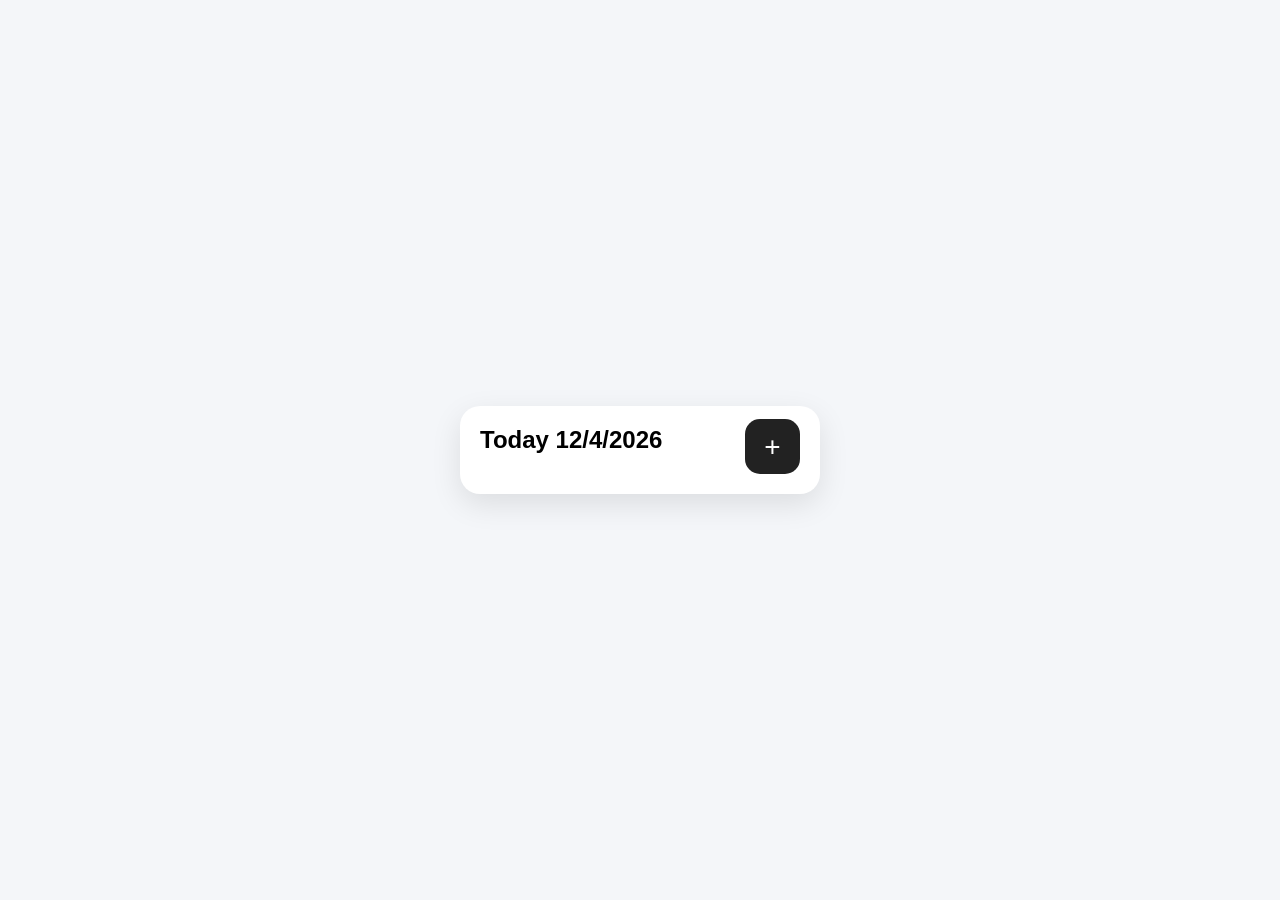
<file: index.html>
<!DOCTYPE html>
<html lang="en">
<head>
<meta charset="UTF-8">
<meta name="viewport" content="width=device-width, initial-scale=1.0">
<title>Todo App</title>

<link rel="stylesheet" href="style.css">

</head>

<body>

<div class="app">

<header>
<h1>Today <span id="date"></span></h1>
</header>

<ul id="taskList"></ul>

<button id="addBtn">+</button>

</div>


<!-- Add Task Modal -->

<div class="modal" id="taskModal">

<div class="modal-content">

<h2>Add Task</h2>

<input type="text" id="taskInput" placeholder="Enter task...">

<button id="saveTask">Save</button>

<button id="closeModal">Cancel</button>

</div>

</div>


<script src="script.js"></script>

</body>
</html>
</file>
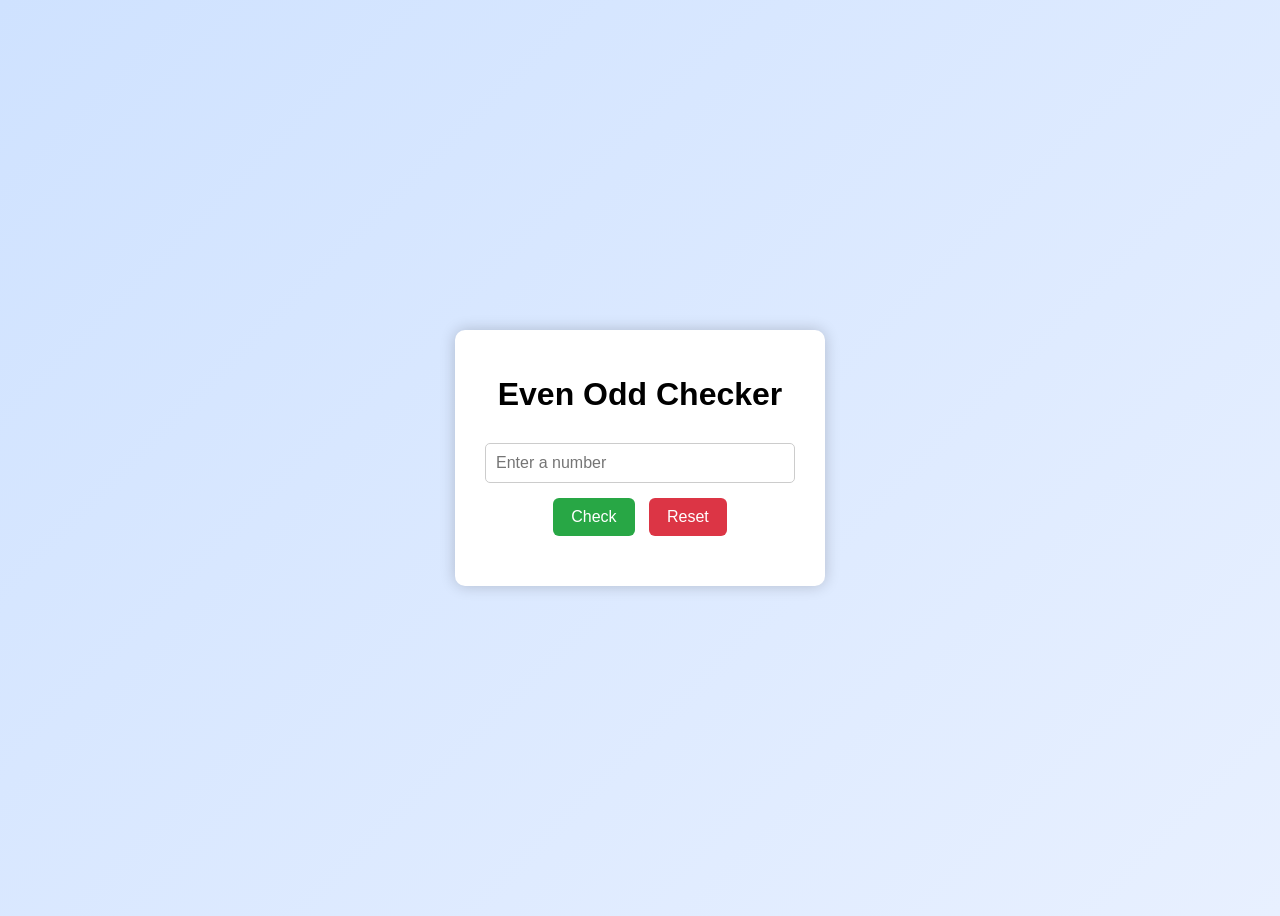
<file: even odd.html>
<!DOCTYPE html>
<html lang="en">
<head>
<meta charset="UTF-8">
<meta name="viewport" content="width=device-width, initial-scale=1.0">
<title>Even Odd Checker</title>

<style>

body{
font-family: Arial;
background: linear-gradient(135deg,#cfe2ff,#e8f0ff);
display:flex;
justify-content:center;
align-items:center;
height:100vh;
}

.container{
background:white;
padding:25px;
border-radius:10px;
box-shadow:0 0 15px rgba(0,0,0,0.2);
width:320px;
text-align:center;
}

h1{
margin-bottom:20px;
}

input{
width:90%;
padding:10px;
margin:10px 0;
border-radius:5px;
border:1px solid #ccc;
font-size:16px;
}

button{
padding:10px 18px;
border:none;
background:#28a745;
color:white;
font-size:16px;
border-radius:6px;
cursor:pointer;
margin:5px;
}

button:hover{
background:#218838;
}

.reset{
background:#dc3545;
}

.reset:hover{
background:#b52a37;
}

.result{
margin-top:20px;
font-size:20px;
font-weight:bold;
}

.even{
color:green;
}

.odd{
color:red;
}

</style>
</head>

<body>

<div class="container">

<h1>Even Odd Checker</h1>

<input type="number" id="number" placeholder="Enter a number">

<br>

<button onclick="checkNumber()">Check</button>
<button class="reset" onclick="resetFields()">Reset</button>

<div class="result" id="output"></div>

</div>

<script>

function checkNumber(){

let num = document.getElementById("number").value;

if(num != ""){

    if(num % 2 == 0){
        document.getElementById("output").innerHTML =
        `<span class="even">The number ${num} is EVEN</span>`;
    }

    else{
        document.getElementById("output").innerHTML =
        `<span class="odd">The number ${num} is ODD</span>`;
    }

}

else{
alert("Please enter a number");
}

}

function resetFields(){

document.getElementById("number").value="";
document.getElementById("output").innerHTML="";

}

</script>

</body>
</html>
</file>
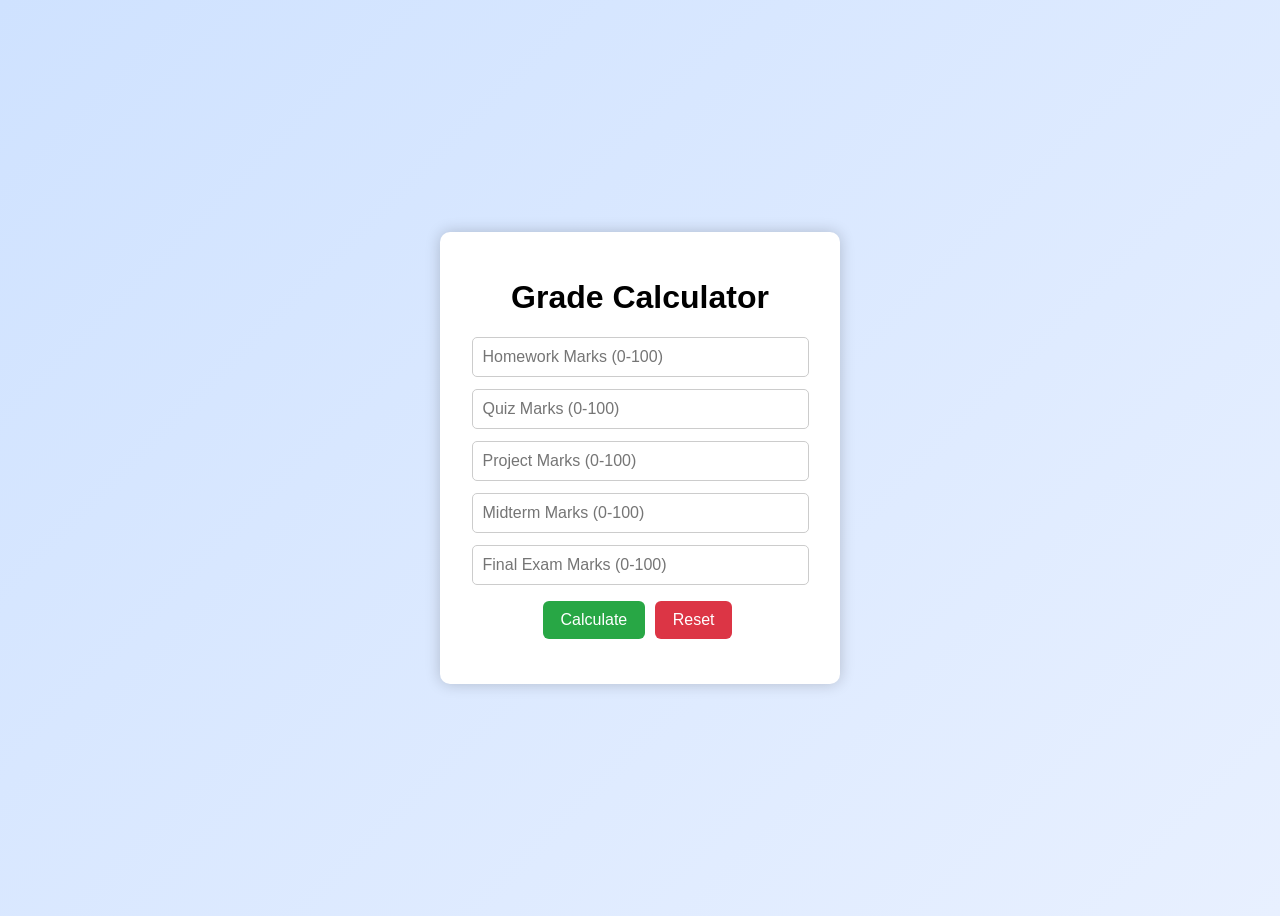
<file: grade.html>
<!DOCTYPE html>
<html lang="en">
<head>
<meta charset="UTF-8">
<meta name="viewport" content="width=device-width, initial-scale=1.0">
<title>Grade Calculator</title>

<style>

body{
font-family: Arial;
background: linear-gradient(135deg,#cfe2ff,#e8f0ff);
display:flex;
justify-content:center;
align-items:center;
height:100vh;
}

.container{
background:white;
padding:25px;
border-radius:10px;
box-shadow:0 0 15px rgba(0,0,0,0.2);
width:350px;
text-align:center;
}

h1{
margin-bottom:15px;
}

input{
width:90%;
padding:10px;
margin:6px 0;
border-radius:5px;
border:1px solid #ccc;
font-size:16px;
}

button{
margin-top:10px;
padding:10px 18px;
border:none;
background:#28a745;
color:white;
font-size:16px;
border-radius:6px;
cursor:pointer;
margin-right:5px;
}

button:hover{
background:#218838;
}

.reset{
background:#dc3545;
}

.reset:hover{
background:#b52a37;
}

.result{
margin-top:20px;
font-size:18px;
font-weight:bold;
}

.pass{
color:green;
}

.fail{
color:red;
}

</style>
</head>

<body>

<div class="container">

<h1>Grade Calculator</h1>

<input type="number" id="hw" placeholder="Homework Marks (0-100)">
<input type="number" id="quiz" placeholder="Quiz Marks (0-100)">
<input type="number" id="project" placeholder="Project Marks (0-100)">
<input type="number" id="midterm" placeholder="Midterm Marks (0-100)">
<input type="number" id="final" placeholder="Final Exam Marks (0-100)">

<button onclick="calculate()">Calculate</button>
<button class="reset" onclick="resetFields()">Reset</button>

<div class="result" id="output"></div>

</div>

<script>

function calculate(){

let hw = Number(document.getElementById("hw").value);
let quiz = Number(document.getElementById("quiz").value);
let project = Number(document.getElementById("project").value);
let midterm = Number(document.getElementById("midterm").value);
let final = Number(document.getElementById("final").value);

if(hw>100 || quiz>100 || project>100 || midterm>100 || final>100){
alert("Marks cannot be greater than 100");
return;
}

let total = hw + quiz + project + midterm + final;

let average = total / 5;

let percentage = (total / 500) * 100;

let grade;

if(percentage >= 90){
grade = "A+";
}
else if(percentage >= 80){
grade = "A";
}
else if(percentage >= 70){
grade = "B";
}
else if(percentage >= 60){
grade = "C";
}
else if(percentage >= 50){
grade = "D";
}
else{
grade = "F";
}

let result;
let color;

if(percentage >= 50){
result = "PASS";
color = "pass";
}
else{
result = "FAIL";
color = "fail";
}

document.getElementById("output").innerHTML =
`
Total Marks: ${total} / 500 <br>
Average: ${average.toFixed(2)} <br>
Percentage: ${percentage.toFixed(2)}% <br>
Grade: ${grade} <br>
Final Result: <span class="${color}">${result}</span>
`;

}

function resetFields(){

document.getElementById("hw").value="";
document.getElementById("quiz").value="";
document.getElementById("project").value="";
document.getElementById("midterm").value="";
document.getElementById("final").value="";
document.getElementById("output").innerHTML="";

}

</script>

</body>
</html>
</file>
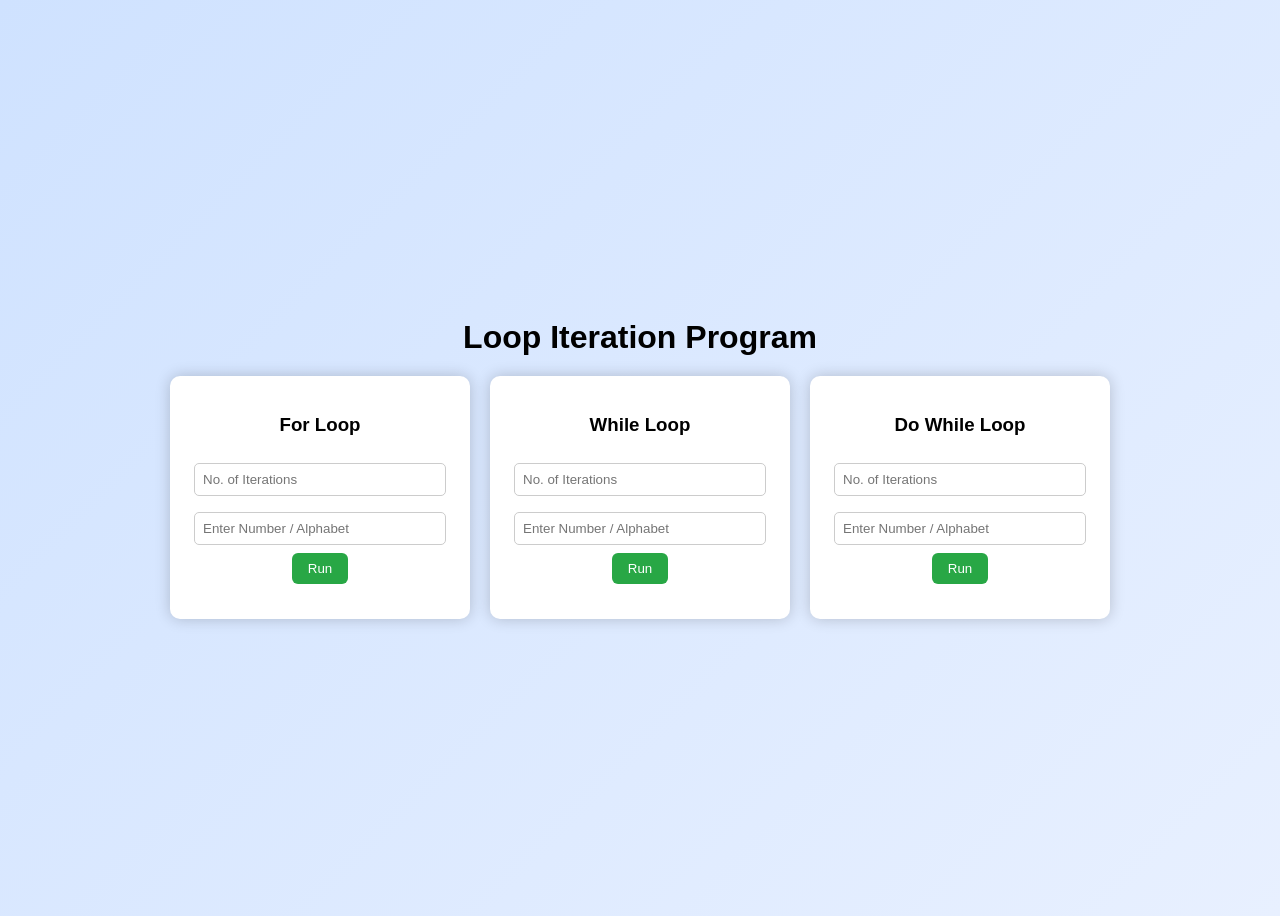
<file: loops.html>
<!DOCTYPE html>
<html lang="en">
<head>
<meta charset="UTF-8">
<meta name="viewport" content="width=device-width, initial-scale=1.0">
<title>Loop Iteration Program</title>

<style>

body{
font-family: Arial;
background: linear-gradient(135deg,#cfe2ff,#e8f0ff);
display:flex;
justify-content:center;
align-items:center;
height:100vh;
flex-direction:column;
}

h1{
margin-bottom:20px;
}

.container{
display:flex;
gap:20px;
}

.box{
background:white;
padding:20px;
border-radius:10px;
box-shadow:0 0 15px rgba(0,0,0,0.2);
width:260px;
text-align:center;
}

input{
width:90%;
padding:8px;
margin:8px 0;
border-radius:5px;
border:1px solid #ccc;
}

button{
padding:8px 16px;
border:none;
background:#28a745;
color:white;
border-radius:6px;
cursor:pointer;
}

button:hover{
background:#218838;
}

.result{
margin-top:15px;
font-weight:bold;
}

</style>
</head>

<body>

<h1>Loop Iteration Program</h1>

<div class="container">

<!-- FOR LOOP -->
<div class="box">

<h3>For Loop</h3>

<input type="number" id="forIter" placeholder="No. of Iterations">

<input type="text" id="forValue" placeholder="Enter Number / Alphabet">

<button onclick="runFor()">Run</button>

<div class="result" id="forOutput"></div>

</div>


<!-- WHILE LOOP -->
<div class="box">

<h3>While Loop</h3>

<input type="number" id="whileIter" placeholder="No. of Iterations">

<input type="text" id="whileValue" placeholder="Enter Number / Alphabet">

<button onclick="runWhile()">Run</button>

<div class="result" id="whileOutput"></div>

</div>


<!-- DO WHILE LOOP -->
<div class="box">

<h3>Do While Loop</h3>

<input type="number" id="doIter" placeholder="No. of Iterations">

<input type="text" id="doValue" placeholder="Enter Number / Alphabet">

<button onclick="runDoWhile()">Run</button>

<div class="result" id="doOutput"></div>

</div>

</div>


<script>

function runFor(){

let n = document.getElementById("forIter").value
let value = document.getElementById("forValue").value
let output=""

for(let i=1;i<=n;i++){
output += value + " "
}

document.getElementById("forOutput").innerHTML = output

}



function runWhile(){

let n = document.getElementById("whileIter").value
let value = document.getElementById("whileValue").value
let output=""
let i=1

while(i<=n){

output += value + " "
i++

}

document.getElementById("whileOutput").innerHTML = output

}



function runDoWhile(){

let n = document.getElementById("doIter").value
let value = document.getElementById("doValue").value
let output=""
let i=1

do{

output += value + " "
i++

}

while(i<=n)

document.getElementById("doOutput").innerHTML = output

}

</script>

</body>
</html>
</file>
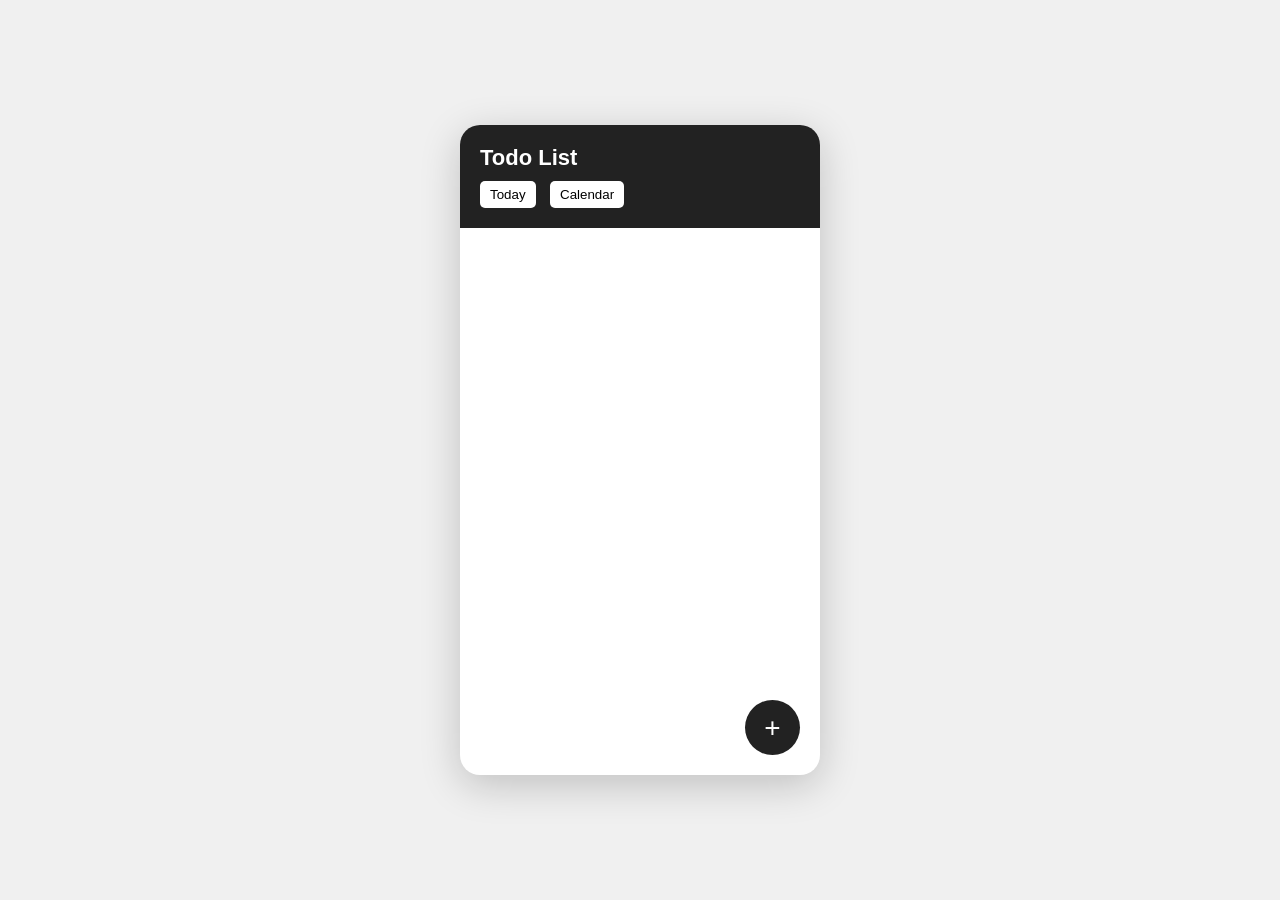
<file: todo.html>
<!DOCTYPE html>
<html lang="en">
<head>

<meta charset="UTF-8">
<meta name="viewport" content="width=device-width, initial-scale=1.0">

<title>Todo App</title>

<style>

*{
margin:0;
padding:0;
box-sizing:border-box;
font-family:Arial;
}

body{
background:#f0f0f0;
display:flex;
justify-content:center;
align-items:center;
height:100vh;
}

/* APP CONTAINER */

.app{
width:360px;
height:650px;
background:white;
border-radius:20px;
box-shadow:0 10px 40px rgba(0,0,0,0.2);
overflow:hidden;
position:relative;
}

/* HEADER */

header{
background:#222;
color:white;
padding:20px;
}

header h1{
font-size:22px;
}

.nav{
margin-top:10px;
}

.nav button{
margin-right:10px;
padding:6px 10px;
border:none;
background:white;
cursor:pointer;
border-radius:5px;
}

/* PAGES */

.page{
display:none;
padding:20px;
height:100%;
overflow:auto;
}

.page.active{
display:block;
}

/* TASK LIST */

ul{
list-style:none;
}

li{
display:flex;
justify-content:space-between;
align-items:center;
padding:10px;
border-bottom:1px solid #eee;
}

.completed{
text-decoration:line-through;
opacity:0.5;
}

/* BUTTONS */

.addBtn{
position:absolute;
bottom:20px;
right:20px;
width:55px;
height:55px;
border-radius:50%;
border:none;
background:#222;
color:white;
font-size:28px;
cursor:pointer;
}

/* INPUT */

input{
width:100%;
padding:10px;
margin-bottom:10px;
}

/* EVENTS */

.event{
background:#eee;
padding:10px;
border-radius:10px;
margin:10px 0;
}

button{
cursor:pointer;
}

</style>
</head>

<body>

<div class="app">

<header>

<h1>Todo List</h1>

<div class="nav">

<button onclick="showPage('today')">Today</button>
<button onclick="showPage('calendar')">Calendar</button>

</div>

</header>

<!-- TODAY PAGE -->

<div id="today" class="page active">

<ul id="taskList"></ul>

<button class="addBtn" onclick="showPage('add')">+</button>

</div>

<!-- ADD TASK PAGE -->

<div id="add" class="page">

<h2>Add Task</h2>

<input id="taskInput" placeholder="Enter task name">

<button onclick="addTask()">Save Task</button>

<br><br>

<button onclick="showPage('today')">Back</button>

</div>

<!-- CALENDAR PAGE -->

<div id="calendar" class="page">

<h2>Calendar</h2>

<div class="event">6:00 AM — Drink water</div>
<div class="event">9:00 AM — Work</div>
<div class="event">6:00 PM — Exercise</div>

<br>

<button onclick="showPage('today')">Back</button>

</div>

</div>

<script>

/* STORAGE */

let tasks = JSON.parse(localStorage.getItem("tasks")) || []

const taskList = document.getElementById("taskList")

/* PAGE NAVIGATION */

function showPage(page){

document.querySelectorAll(".page").forEach(p=>{
p.classList.remove("active")
})

document.getElementById(page).classList.add("active")

}

/* RENDER TASKS */

function renderTasks(){

taskList.innerHTML=""

tasks.forEach((task,index)=>{

const li=document.createElement("li")

li.innerHTML=`

<span class="${task.completed ? 'completed':''}">
${task.text}
</span>

<div>

<button onclick="toggleTask(${index})">✔</button>
<button onclick="deleteTask(${index})">🗑</button>

</div>

`

taskList.appendChild(li)

})

}

/* ADD TASK */

function addTask(){

const input=document.getElementById("taskInput")

if(input.value==="") return

tasks.push({
text:input.value,
completed:false
})

input.value=""

saveTasks()

renderTasks()

showPage("today")

}

/* TOGGLE TASK */

function toggleTask(index){

tasks[index].completed=!tasks[index].completed

saveTasks()

renderTasks()

}

/* DELETE TASK */

function deleteTask(index){

tasks.splice(index,1)

saveTasks()

renderTasks()

}

/* SAVE STORAGE */

function saveTasks(){

localStorage.setItem("tasks",JSON.stringify(tasks))

}

/* INITIAL LOAD */

renderTasks()

</script>

</body>
</html>
</file>
<file: style.css>
*{
margin:0;
padding:0;
box-sizing:border-box;
font-family:Arial;
}

body{
background:#f4f6f9;
display:flex;
justify-content:center;
align-items:center;
height:100vh;
}

.app{
width:360px;
background:white;
padding:20px;
border-radius:20px;
box-shadow:0 10px 30px rgba(0,0,0,0.1);
position:relative;
overflow:hidden;
}

header h1{
font-size:24px;
margin-bottom:20px;
}

ul{
list-style:none;
}

li{
background:#fafafa;
padding:14px;
margin-bottom:10px;
border-radius:10px;
display:flex;
justify-content:space-between;
align-items:center;
transition:0.3s;
}

li:hover{
transform:scale(1.02);
}

.completed{
text-decoration:line-through;
opacity:0.5;
}

button{
cursor:pointer;
}

#addBtn{
position:absolute;
right:20px;
bottom:20px;
background:#222;
color:white;
border:none;
width:55px;
height:55px;
font-size:28px;
border-radius:15px;
transition:0.3s;
}

#addBtn:hover{
transform:scale(1.1);
}

.modal{
position:fixed;
top:0;
left:0;
width:100%;
height:100%;
background:rgba(0,0,0,0.4);
display:none;
justify-content:center;
align-items:center;
}

.modal-content{
background:white;
padding:25px;
border-radius:15px;
width:280px;
animation:popup 0.3s ease;
}

.modal-content input{
width:100%;
padding:10px;
margin-top:10px;
margin-bottom:10px;
border-radius:8px;
border:1px solid #ddd;
}

.modal-content button{
width:100%;
padding:10px;
margin-top:5px;
border:none;
border-radius:8px;
background:#222;
color:white;
}

@keyframes popup{
from{
transform:scale(0.8);
opacity:0;
}
to{
transform:scale(1);
opacity:1;
}
}
</file>
